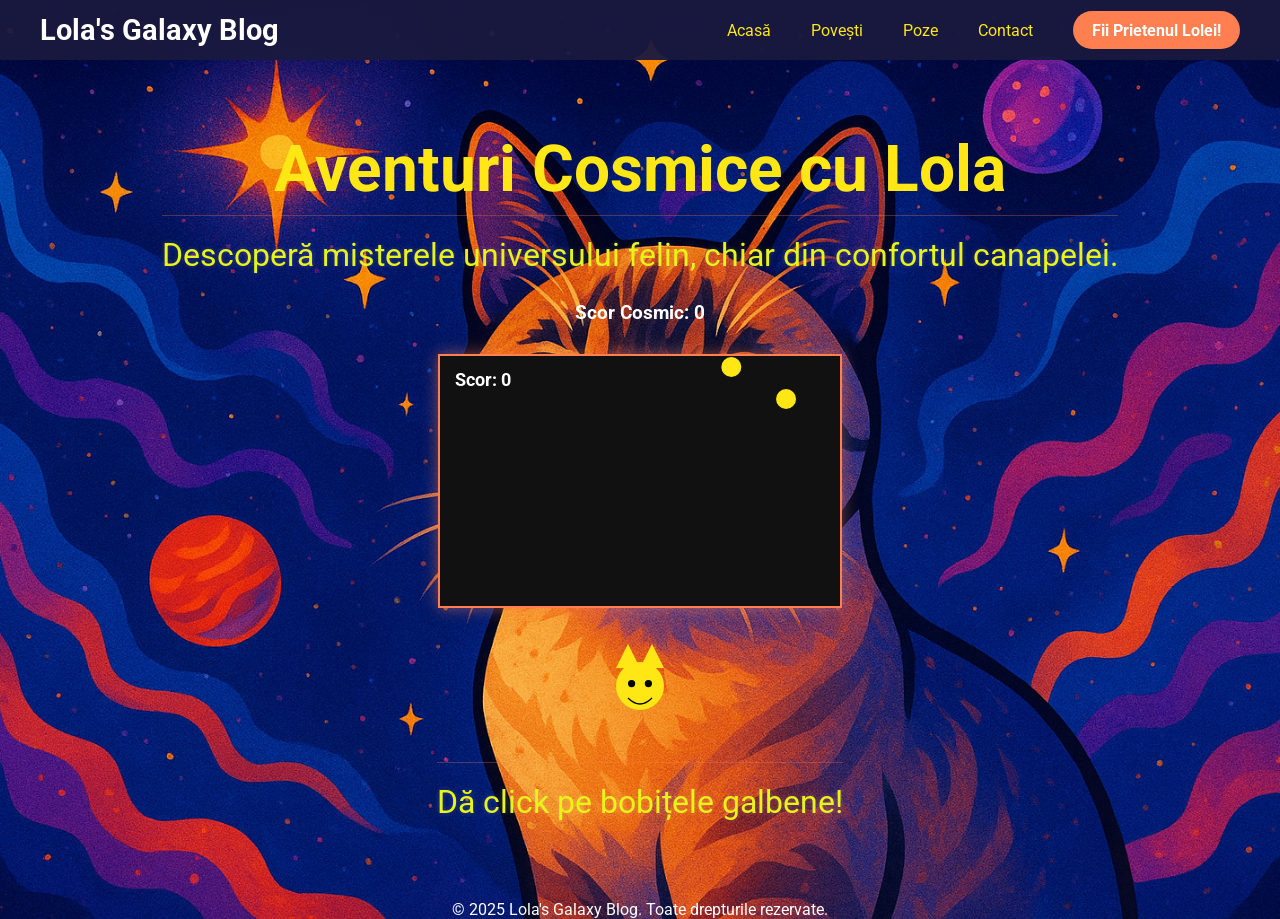
<file: index.html>
<!DOCTYPE html>
<html lang="ro">

<head>
    <meta charset="UTF-8">
    <meta name="viewport" content="width=device-width, initial-scale=1.0">
    <link rel="stylesheet" href="https://cdnjs.cloudflare.com/ajax/libs/font-awesome/6.5.1/css/all.min.css"
        integrity="sha512-DTOQO9RWCH3ppGqcWaEA1BIZOC6xxalwEsw9c2QQeAIftl+Vegovlnee1c9QX4TctnWMn13TZye+giMm8e2LwA=="
        crossorigin="anonymous" referrerpolicy="no-referrer">
    <link href="https://fonts.googleapis.com/css2?family=Roboto:wght@400;700&display=swap" rel="stylesheet">
    <meta name="description"
        content="Bine ai venit pe blogul Lolei, pisica noastră adorabilă! Aici găsești povești, poze și momente amuzante din viața unei pisici de companie.">
    <meta name="keywords"
        content="pisică, blog pisici, Lola pisica, poze pisici, povesti pisici, momente amuzante pisici, animale de companie, feline, iubitori de pisici">
    <meta name="author" content="Boros Eliza Georgiana">
    <title>Lola's Blog – Aventurile unei pisici adorabile</title>
    <link rel="icon" type="image/png" href="logo.png">
    <link rel="stylesheet" href="style.css">
</head>

<body id="acasa">
    <header>
        <div class="navbar">
            <div class="logo"> <a href="acasa.html">Lola's Galaxy Blog</a> </div> <input type="checkbox"
                id="menu-toggle" class="hidden-checkbox"> <label for="menu-toggle" class="toggle_btn icon"> <i
                    class="fa-solid fa-bars"></i> </label>
            <nav class="main-nav">
                <ul class="links">
                    <li><a href="acasa.html">Acasă</a></li>
                    <li class="main-submenu"> <a href="povesti.html">Povești</a>
                        <ul class="submenu">
                            <li><a href="povesti.html#joaca">Joacă</a></li>
                            <li><a href="povesti.html#relaxare">Relaxare</a></li>
                            <li><a href="povesti.html#mancare">Mâncare Preferată</a></li>
                            <li><a href="povesti.html#razvratire">Lola Războinica</a></li>
                        </ul>
                    </li>
                    <li><a href="poze.html">Poze</a></li>
                    <li class="main-submenu"> <a href="contact.html">Contact</a>
                        <ul class="submenu">
                            <li><a href="#urare">Trimite-i o urare pisicii</a></li>
                            <li><a href="#newsletter">Înscriere Newsletter</a></li>
                        </ul>
                    </li>
                    <li><a href="signin.html" class="action_btn"> Fii Prietenul Lolei!</a></li>
                </ul>
            </nav>
        </div>
    </header>
    <main id="principal">
        <h1>Aventuri Cosmice cu Lola</h1>
        <p> Descoperă misterele universului felin, chiar din confortul canapelei. </p>
        <div class="joc-container" style="text-align: center; margin-top: 20px;">
            <h3>Scor Cosmic: <span id="scor-valoare">0</span></h3> <canvas id="catCanvas" width="400" height="250"
                style="border: 2px solid #FF7F50; background: #111; cursor: crosshair;"></canvas>
            <svg id="svg-pisica" width="120" height="120" viewBox="0 0 100 100">
                <circle cx="50" cy="40" r="20" fill="#FEE715" />
                <polygon points="30,25 40,5 50,25" fill="#FEE715" />
                <polygon points="50,25 60,5 70,25" fill="#FEE715" />
                <circle cx="43" cy="38" r="3" fill="black" />
                <circle cx="57" cy="38" r="3" fill="black" />
                <path d="M40 50 Q50 60 60 50" stroke="black" fill="none" />
            </svg>

            <p>Dă click pe bobițele galbene!</p>
        </div>
    </main>
    <footer>
        <p>&copy; 2025 Lola's Galaxy Blog. Toate drepturile rezervate.</p>
    </footer>
    <script src="script.js"></script>
</body>

</html>
</file>
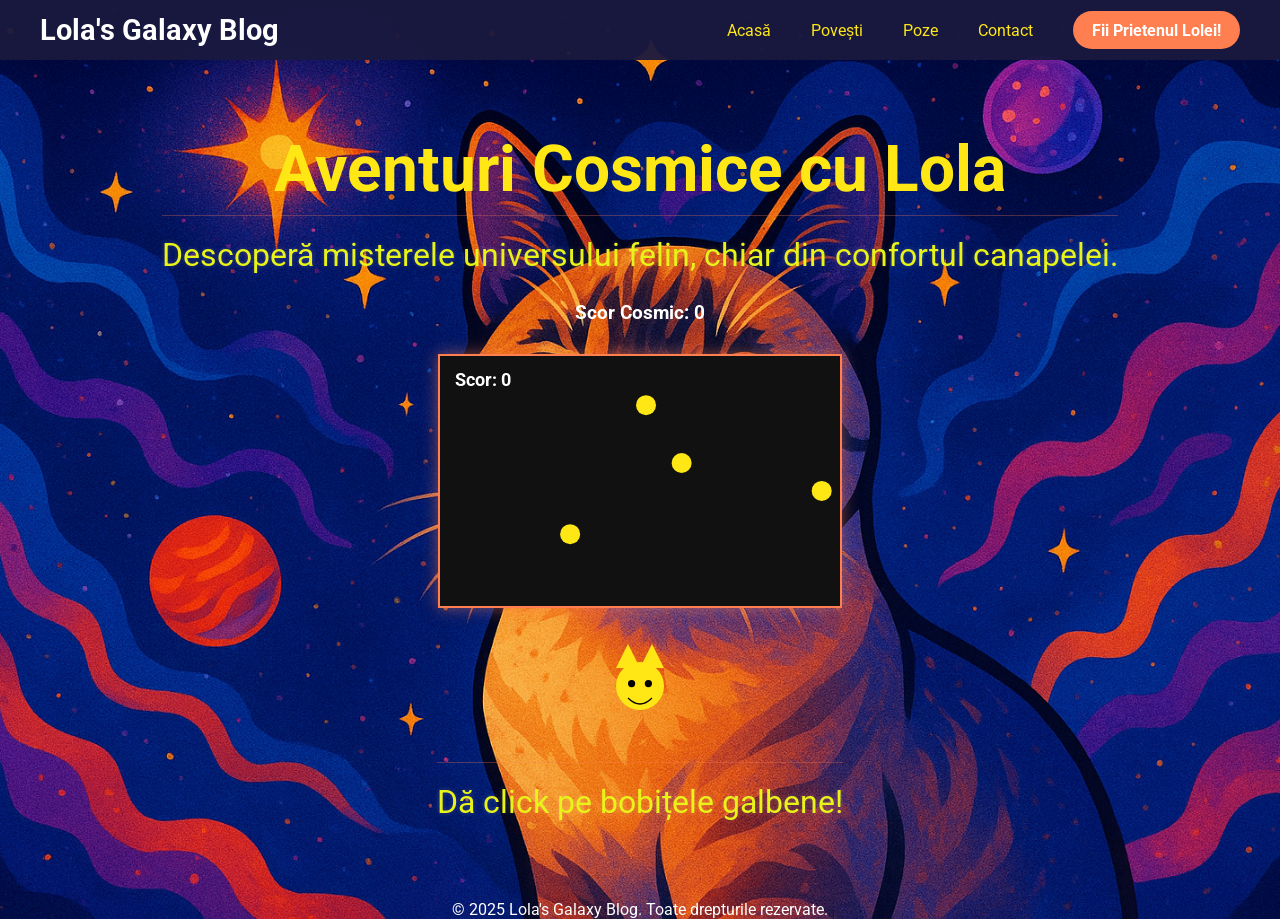
<file: acasa.html>
<!DOCTYPE html>
<html lang="ro">

<head>
    <meta charset="UTF-8">
    <meta name="viewport" content="width=device-width, initial-scale=1.0">
    <link rel="stylesheet" href="https://cdnjs.cloudflare.com/ajax/libs/font-awesome/6.5.1/css/all.min.css"
        integrity="sha512-DTOQO9RWCH3ppGqcWaEA1BIZOC6xxalwEsw9c2QQeAIftl+Vegovlnee1c9QX4TctnWMn13TZye+giMm8e2LwA=="
        crossorigin="anonymous" referrerpolicy="no-referrer">
    <link href="https://fonts.googleapis.com/css2?family=Roboto:wght@400;700&display=swap" rel="stylesheet">
    <meta name="description"
        content="Bine ai venit pe blogul Lolei, pisica noastră adorabilă! Aici găsești povești, poze și momente amuzante din viața unei pisici de companie.">
    <meta name="keywords"
        content="pisică, blog pisici, Lola pisica, poze pisici, povesti pisici, momente amuzante pisici, animale de companie, feline, iubitori de pisici">
    <meta name="author" content="Boros Eliza Georgiana">
    <title>Lola's Blog – Aventurile unei pisici adorabile</title>
    <link rel="icon" type="image/png" href="logo.png">
    <link rel="stylesheet" href="style.css">
</head>

<body id="acasa">
    <header>
        <div class="navbar">
            <div class="logo"> <a href="acasa.html">Lola's Galaxy Blog</a> </div> <input type="checkbox"
                id="menu-toggle" class="hidden-checkbox"> <label for="menu-toggle" class="toggle_btn icon"> <i
                    class="fa-solid fa-bars"></i> </label>
            <nav class="main-nav">
                <ul class="links">
                    <li><a href="acasa.html">Acasă</a></li>
                    <li class="main-submenu"> <a href="povesti.html">Povești</a>
                        <ul class="submenu">
                            <li><a href="povesti.html#joaca">Joacă</a></li>
                            <li><a href="povesti.html#relaxare">Relaxare</a></li>
                            <li><a href="povesti.html#mancare">Mâncare Preferată</a></li>
                            <li><a href="povesti.html#razvratire">Lola Războinica</a></li>
                        </ul>
                    </li>
                    <li><a href="poze.html">Poze</a></li>
                    <li class="main-submenu"> <a href="contact.html">Contact</a>
                        <ul class="submenu">
                            <li><a href="#urare">Trimite-i o urare pisicii</a></li>
                            <li><a href="#newsletter">Înscriere Newsletter</a></li>
                        </ul>
                    </li>
                    <li><a href="signin.html" class="action_btn"> Fii Prietenul Lolei!</a></li>
                </ul>
            </nav>
        </div>
    </header>
    <main id="principal">
        <h1>Aventuri Cosmice cu Lola</h1>
        <p> Descoperă misterele universului felin, chiar din confortul canapelei. </p>
        <div class="joc-container" style="text-align: center; margin-top: 20px;">
            <h3>Scor Cosmic: <span id="scor-valoare">0</span></h3> <canvas id="catCanvas" width="400" height="250"
                style="border: 2px solid #FF7F50; background: #111; cursor: crosshair;"></canvas>
            <svg id="svg-pisica" width="120" height="120" viewBox="0 0 100 100">
                <circle cx="50" cy="40" r="20" fill="#FEE715" />
                <polygon points="30,25 40,5 50,25" fill="#FEE715" />
                <polygon points="50,25 60,5 70,25" fill="#FEE715" />
                <circle cx="43" cy="38" r="3" fill="black" />
                <circle cx="57" cy="38" r="3" fill="black" />
                <path d="M40 50 Q50 60 60 50" stroke="black" fill="none" />
            </svg>

            <p>Dă click pe bobițele galbene!</p>
        </div>
    </main>
    <footer>
        <p>&copy; 2025 Lola's Galaxy Blog. Toate drepturile rezervate.</p>
    </footer>
    <script src="script.js"></script>
</body>

</html>
</file>
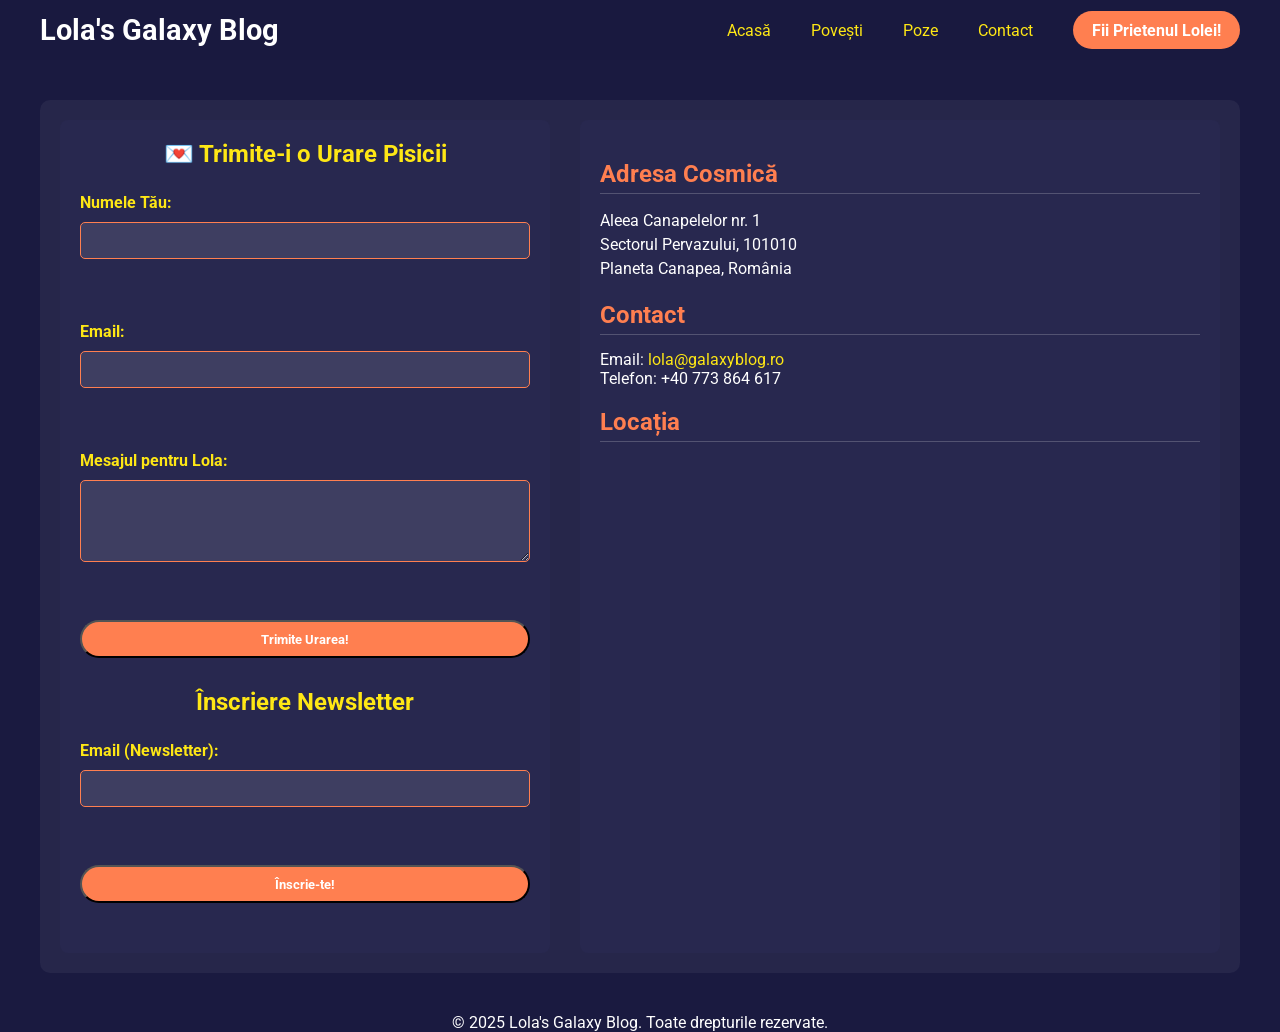
<file: contact.html>
<!DOCTYPE html>
<html lang="ro">

<head>
    <meta charset="UTF-8">
    <meta name="viewport" content="width=device-width, initial-scale=1.0">
    <link rel="stylesheet" href="https://cdnjs.cloudflare.com/ajax/libs/font-awesome/6.5.1/css/all.min.css"
        crossorigin="anonymous" referrerpolicy="no-referrer">
    <link href="https://fonts.googleapis.com/css2?family=Roboto:wght@400;700&display=swap" rel="stylesheet">
    <meta name="description"
        content="Trimite-i Lolei o urare! Formular de contact și înscriere la newsletter pentru a primi noutăți despre explorările feline.">
    <meta name="keywords" content="contact pisici, formular newsletter, trimite urare lola, adresa blog pisici.">
    <meta name="author" content="Boros Eliza Georgiana">
    <title>Lola's Blog – Contact</title>
    <link rel="icon" type="image/png" href="logo.png">
    <link rel="stylesheet" href="style.css">
</head>

<body id="contact-bkg">
    <header>
        <div class="navbar">
            <div class="logo"><a href="index.html">Lola's Galaxy Blog</a></div> <input type="checkbox" id="menu-toggle"
                class="hidden-checkbox"> <label for="menu-toggle" class="toggle_btn icon"> <i
                    class="fa-solid fa-bars"></i> </label>
            <nav class="main-nav">
                <ul class="links">
                    <li><a href="index.html">Acasă</a></li>
                    <li class="main-submenu"> <a href="povesti.html">Povești</a>
                        <ul class="submenu">
                            <li><a href="povesti.html#joaca">Joacă</a></li>
                            <li><a href="povesti.html#relaxare">Relaxare</a></li>
                            <li><a href="povesti.html#mancare">Mâncare Preferată</a></li>
                            <li><a href="povesti.html#razvratire">Lola Războinica</a></li>
                        </ul>
                    </li>
                    <li><a href="poze.html">Poze</a></li>
                    <li class="main-submenu"> <a href="contact.html">Contact</a>
                        <ul class="submenu">
                            <li><a href="#urare">Trimite-i o urare pisicii</a></li>
                            <li><a href="#newsletter">Înscriere Newsletter</a></li>
                        </ul>
                    </li>
                    <li><a href="signin.html" class="action_btn"> Fii Prietenul Lolei!</a></li>
                </ul>
            </nav>
        </div>
    </header>
    <main class="contact-layout-grid">
        <section id="formular-contact">
            <h1>💌 Trimite-i o Urare Pisicii</h1>
            <form id="formular-urare"> <label for="nume-urare">Numele Tău:</label> <input type="text" id="nume-urare"
                    required><br><br> <label for="email-urare">Email:</label> <input type="email" id="email-urare"
                    required><br><br> <label for="mesaj-urare">Mesajul pentru Lola:</label> <textarea id="mesaj-urare"
                    rows="4" cols="50" required></textarea><br><br> <button type="submit" class="action_btn">Trimite
                    Urarea!</button> </form>
            <h2 id="newsletter">Înscriere Newsletter</h2>
            <form id="formular-newsletter"> <label for="news-email">Email (Newsletter):</label> <input type="email"
                    id="news-email" required><br><br> <button type="submit" class="action_btn">Înscrie-te!</button>
            </form>
        </section>
        <aside id="info-laterala">
            <h2>Adresa Cosmică</h2>
            <address> Aleea Canapelelor nr. 1<br> Sectorul Pervazului, 101010<br> Planeta Canapea, România </address>
            <h2>Contact</h2>
            <p>Email: <a href="mailto:lola@galaxyblog.ro">lola@galaxyblog.ro</a></p>
            <p>Telefon: +40 773 864 617</p>
            <h2 id="media">Locația</h2> <iframe
                src="https://www.google.com/maps/embed?pb=!1m18!1m12!1m3!1d2848.9549797243117!2d26.038219875700968!3d44.43408570157777!2m3!1f0!2f0!3f0!3m2!1i1024!2i768!4f13.1!3m3!1m2!1s0x40b201f609995a6f%3A0x8a7b024778b7d337!2sPolitehnica%20Business%20Tower!5e0!3m2!1sro!2sro!4v1763546258869!5m2!1sro!2sro"
                width="600" height="450" style="border:0;" allowfullscreen="" loading="lazy"
                referrerpolicy="no-referrer-when-downgrade"></iframe>
        </aside>
    </main>
    <footer>
        <p>&copy; 2025 Lola's Galaxy Blog. Toate drepturile rezervate.</p>
    </footer>
    <script src="script.js"></script>
</body>

</html>
</file>
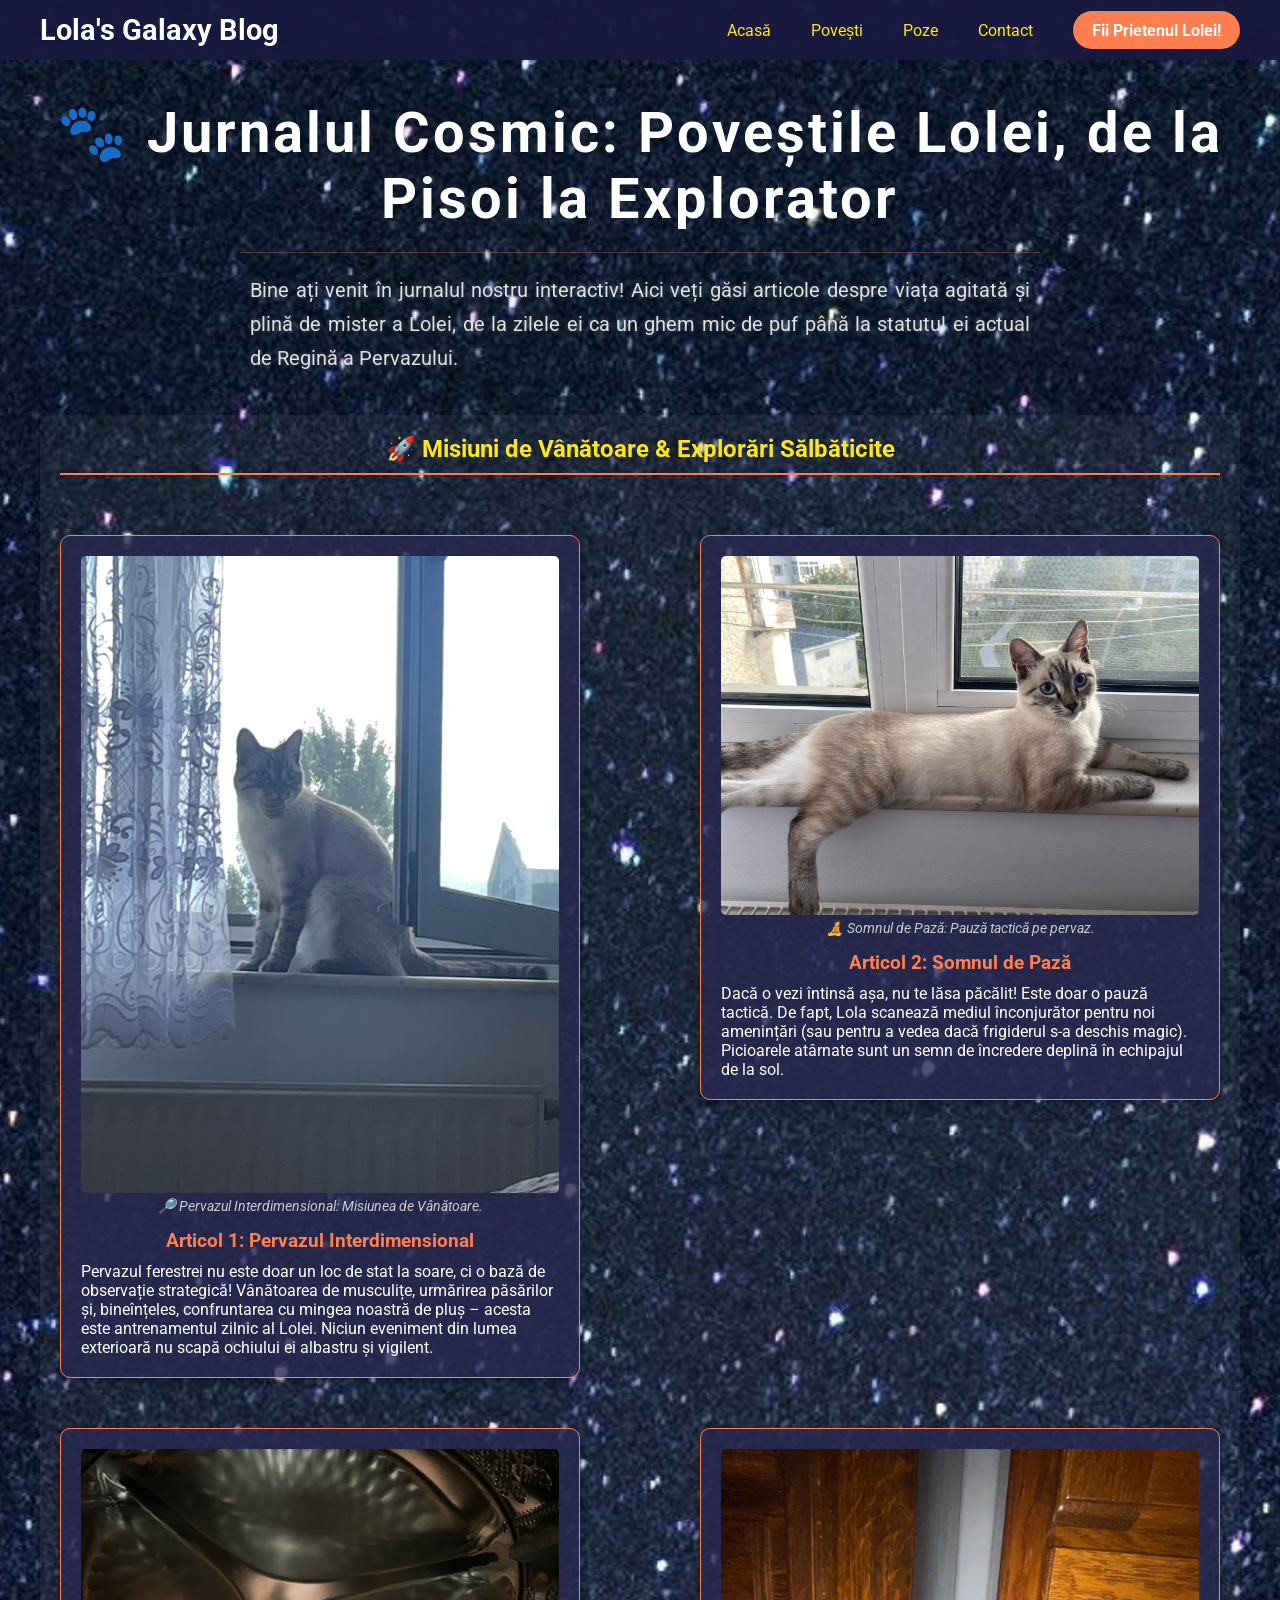
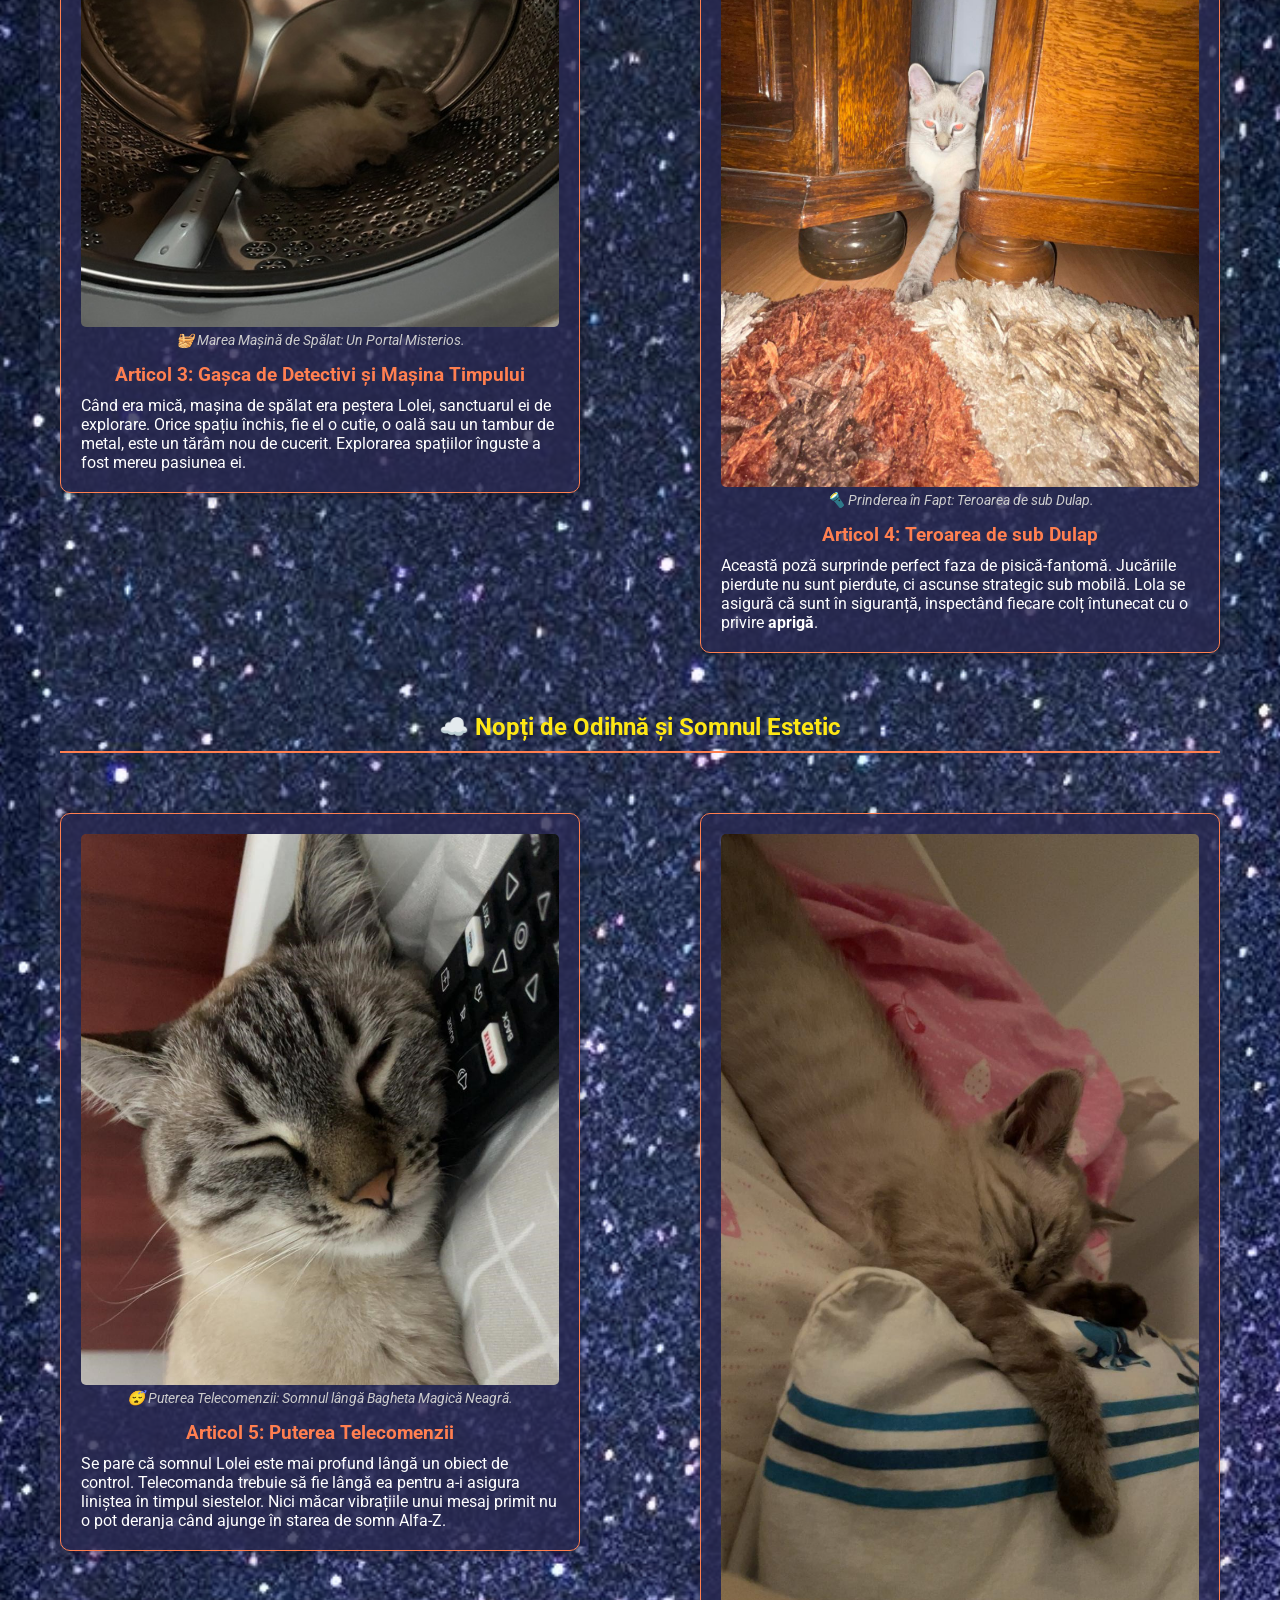
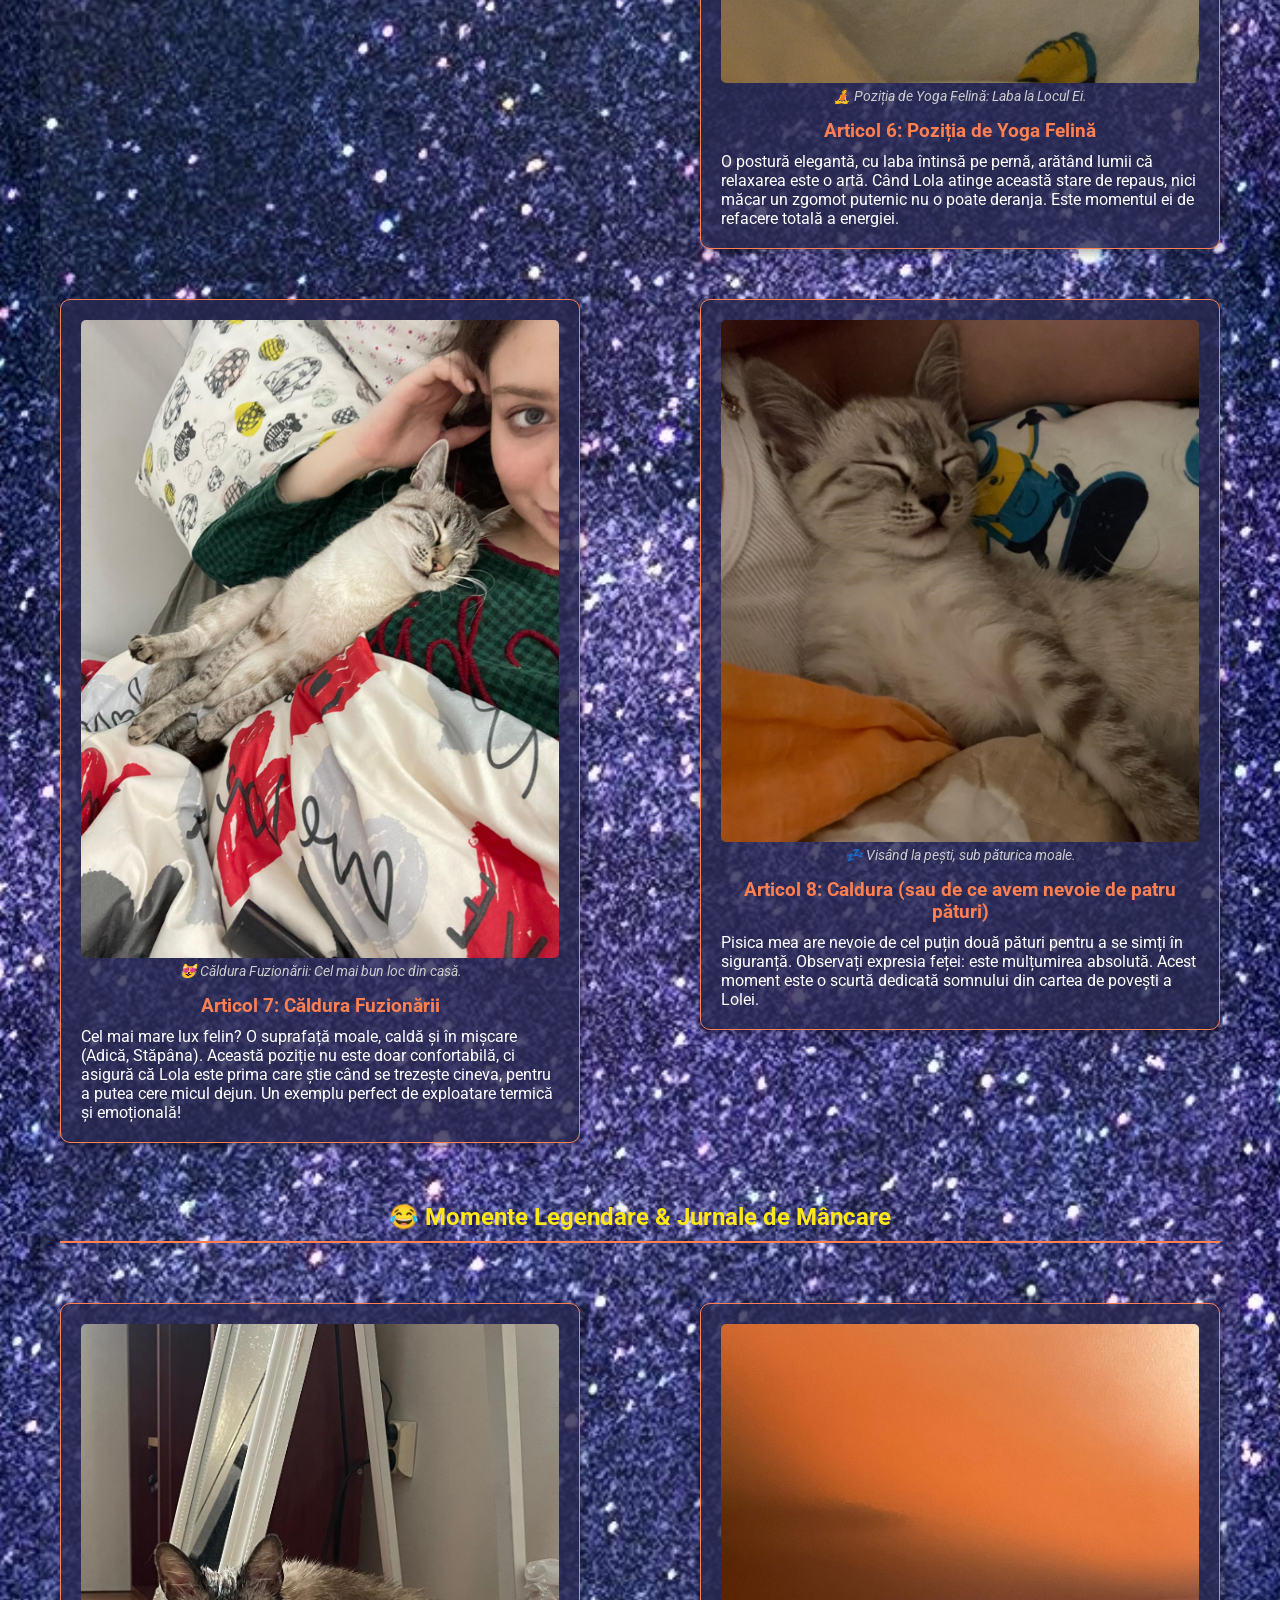
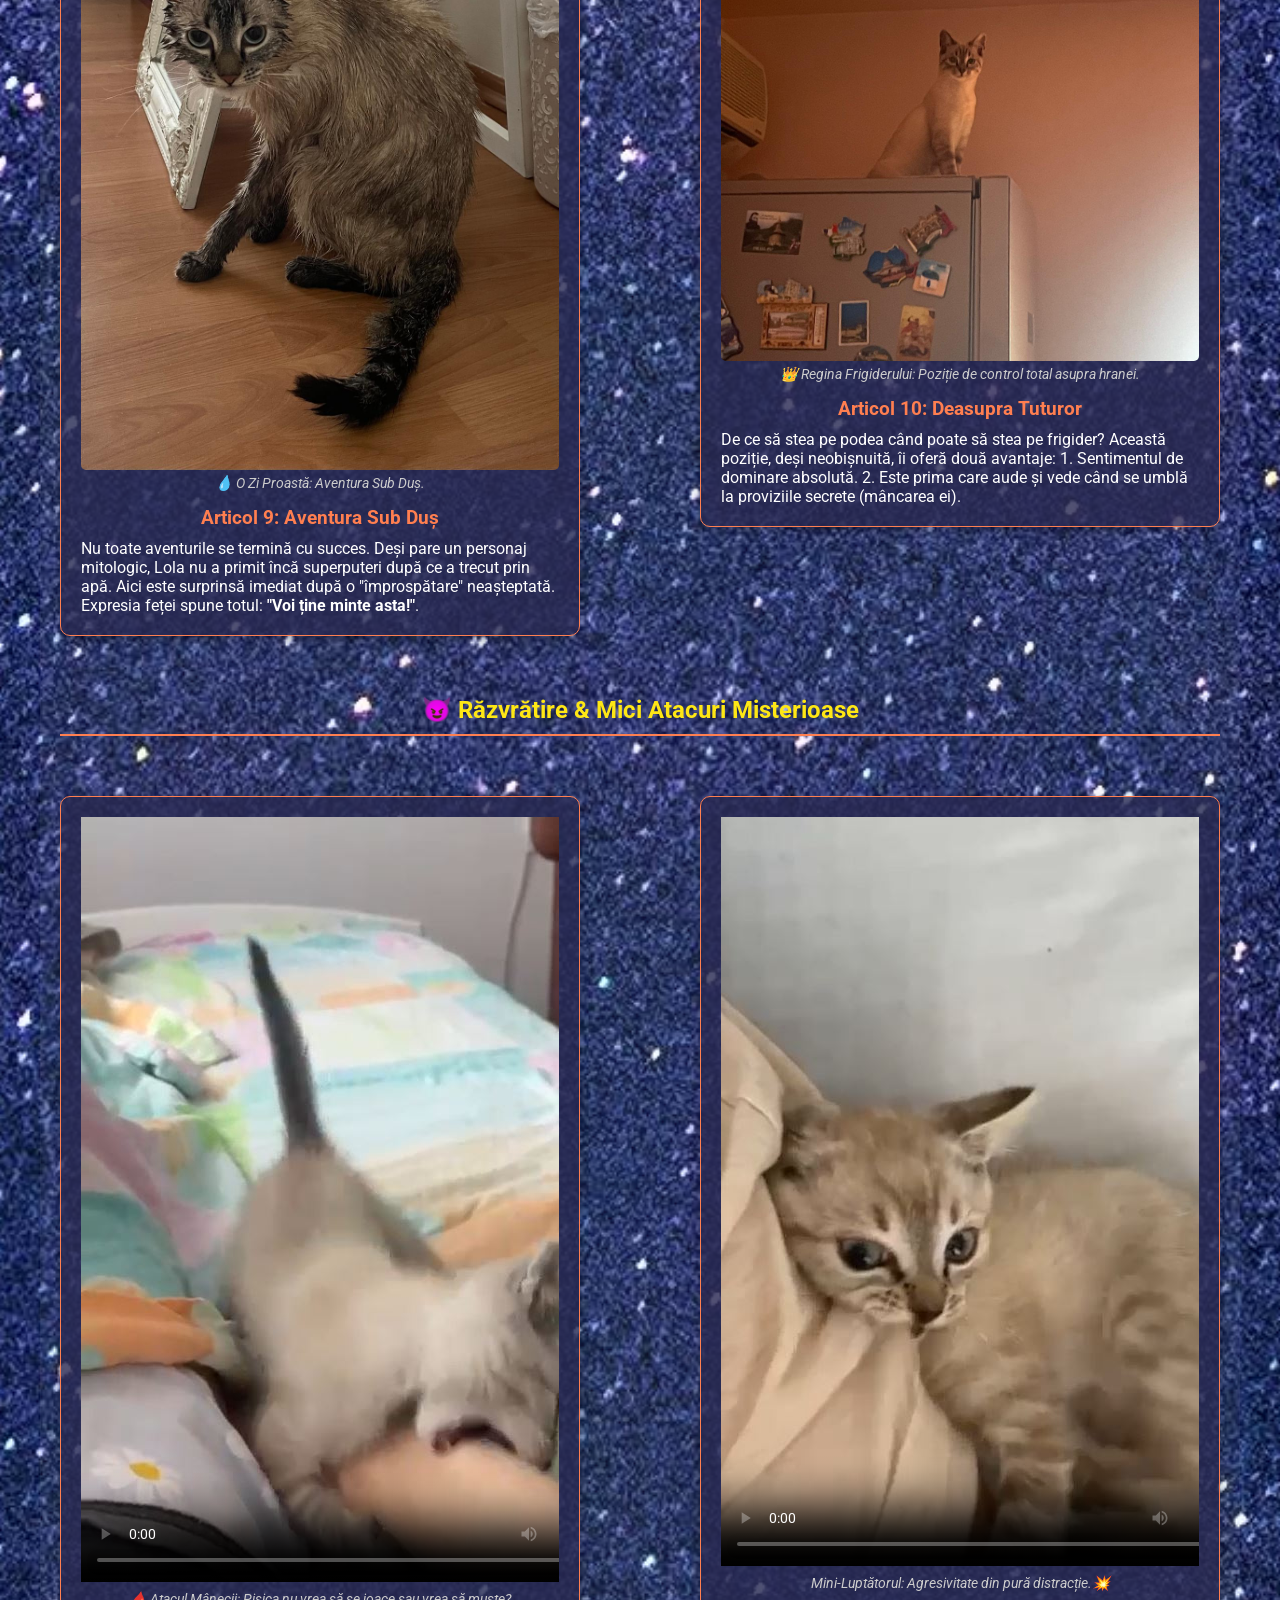
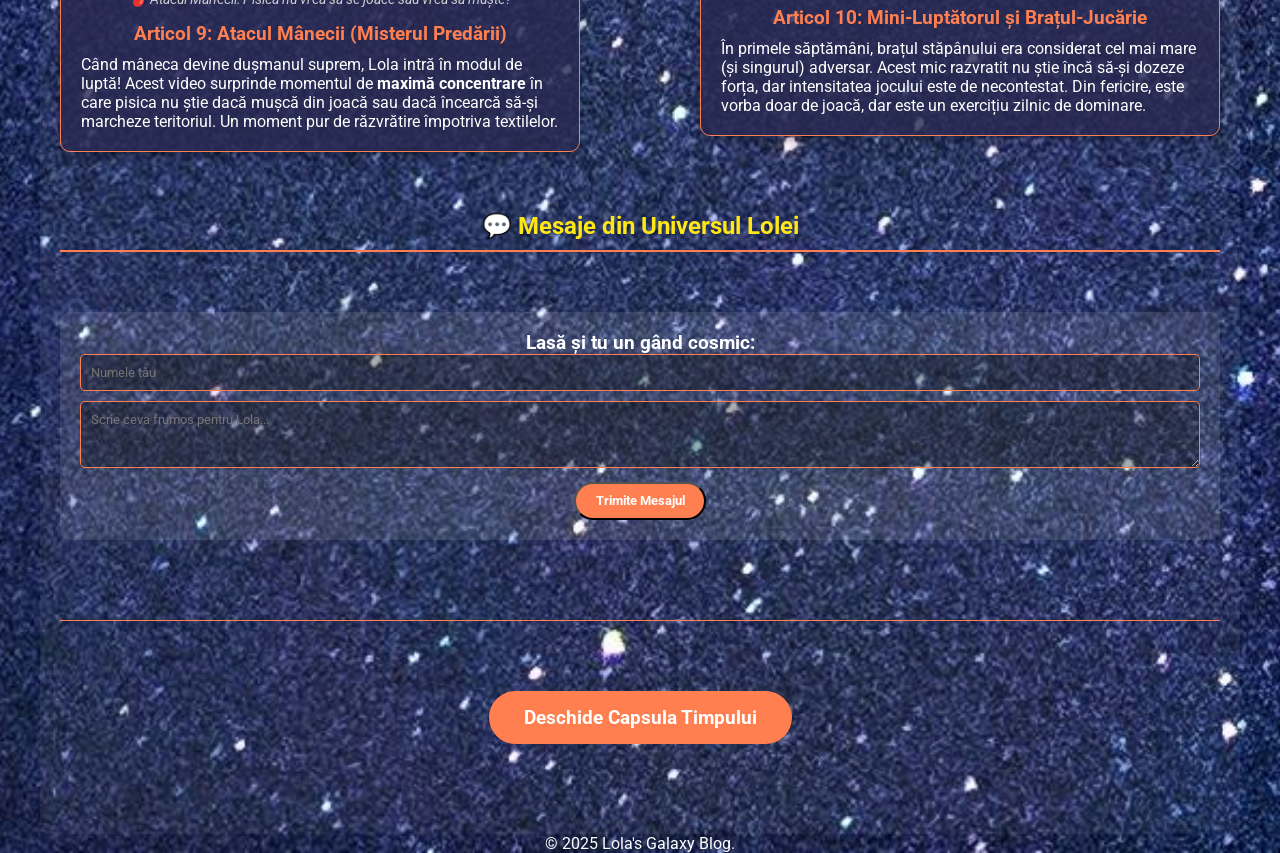
<file: povesti.html>
<!DOCTYPE html>
<html lang="ro">

<head>
    <meta charset="UTF-8">
    <meta name="viewport" content="width=device-width, initial-scale=1.0">
    <link rel="stylesheet" href="https://cdnjs.cloudflare.com/ajax/libs/font-awesome/6.5.1/css/all.min.css"
        integrity="sha512-DTOQO9RWCH3ppGqcWaEA1BIZOC6xxalwEsw9c2QQeAIftl+Vegovlnee1c9QX4TctnWMn13TZye+giMm8e2LwA=="
        crossorigin="anonymous" referrerpolicy="no-referrer">
    <link href="https://fonts.googleapis.com/css2?family=Roboto:wght@400;700&display=swap" rel="stylesheet">
    <meta name="description"
        content="Aventurile zilnice ale Lolei: Vezi poze și clipuri video cu atacuri de pisoi, somn cosmic, explorări pe pervaz și cele mai amuzante momente din viața unei siameze tabby point.">
    <meta name="keywords"
        content="lola povesti, pisica razvratire, pisoi joaca, pisici somn, clipuri video pisici, siameza tabby point, aventuri pisici.">
    <meta name="author" content="Boros Eliza Georgiana">
    <title>Jurnalul Cosmic al Lolei – Povești, Aventuri și Răzvrătire Felină</title>
    <link rel="icon" type="image/png" href="logo.png">
    <link rel="stylesheet" href="style.css">
</head>

<body id="povesti-bkg">
    <header>
        <div class="navbar">
            <div class="logo"><a href="index.html">Lola's Galaxy Blog</a></div> <input type="checkbox" id="menu-toggle"
                class="hidden-checkbox"> <label for="menu-toggle" class="toggle_btn icon"> <i
                    class="fa-solid fa-bars"></i> </label>
            <nav class="main-nav">
                <ul class="links">
                    <li><a href="index.html">Acasă</a></li>
                    <li class="main-submenu"> <a href="povesti.html">Povești</a>
                        <ul class="submenu">
                            <li><a href="povesti.html#joaca">Joacă</a></li>
                            <li><a href="povesti.html#relaxare">Relaxare</a></li>
                            <li><a href="povesti.html#mancare">Mâncare Preferată</a></li>
                            <li><a href="povesti.html#razvratire">Lola Războinica</a></li>
                        </ul>
                    </li>
                    <li><a href="poze.html">Poze</a></li>
                    <li class="main-submenu"> <a href="contact.html">Contact</a>
                        <ul class="submenu">
                            <li><a href="#urare">Trimite-i o urare pisicii</a></li>
                            <li><a href="#newsletter">Înscriere Newsletter</a></li>
                        </ul>
                    </li>
                    <li><a href="signin.html" class="action_btn"> Fii Prietenul Lolei!</a></li>
                </ul>
            </nav>
        </div>
    </header>
    <main>
        <section id="povesti-header">
            <h1>🐾 Jurnalul Cosmic: Poveștile Lolei, de la Pisoi la Explorator</h1>
            <p> Bine ați venit în jurnalul nostru interactiv! Aici veți găsi articole despre viața agitată și plină de
                mister a Lolei, de la zilele ei ca un ghem mic de puf până la statutul ei actual de Regină a Pervazului.
            </p>
        </section>
        <section id="joaca" class="story-category">
            <h2>🚀 Misiuni de Vânătoare & Explorări Sălbăticite</h2>
            <article class="post">
                <figure> <img src="poza1.jpeg" alt="Lola pe pervaz cu jucăria de pluș.">
                    <figcaption>🔎 Pervazul Interdimensional: Misiunea de Vânătoare.</figcaption>
                </figure>
                <h3>Articol 1: Pervazul Interdimensional</h3>
                <p> Pervazul ferestrei nu este doar un loc de stat la soare, ci o bază de observație strategică!
                    Vânătoarea de musculițe, urmărirea păsărilor și, bineînțeles, confruntarea cu mingea noastră de pluș
                    – acesta este antrenamentul zilnic al Lolei. Niciun eveniment din lumea exterioară nu scapă ochiului
                    ei albastru și vigilent. </p>
            </article>
            <article class="post">
                <figure> <img src="poza2.jpeg" alt="Lola întinsă pe pervaz.">
                    <figcaption>🧘 Somnul de Pază: Pauză tactică pe pervaz.</figcaption>
                </figure>
                <h3>Articol 2: Somnul de Pază</h3>
                <p> Dacă o vezi întinsă așa, nu te lăsa păcălit! Este doar o pauză tactică. De fapt, Lola scanează
                    mediul înconjurător pentru noi amenințări (sau pentru a vedea dacă frigiderul s-a deschis magic).
                    Picioarele atârnate sunt un semn de încredere deplină în echipajul de la sol. </p>
            </article>
            <article class="post">
                <figure> <img src="poza3.jpeg" alt="Lola pisoi se ascunde în mașina de spălat.">
                    <figcaption>🧺 Marea Mașină de Spălat: Un Portal Misterios.</figcaption>
                </figure>
                <h3>Articol 3: Gașca de Detectivi și Mașina Timpului</h3>
                <p> Când era mică, mașina de spălat era peștera Lolei, sanctuarul ei de explorare. Orice spațiu închis,
                    fie el o cutie, o oală sau un tambur de metal, este un tărâm nou de cucerit. Explorarea spațiilor
                    înguste a fost mereu pasiunea ei. </p>
            </article>
            <article class="post">
                <figure> <img src="poza4.jpeg" alt="Lola iese de sub dulapuri, cu ochii roșii de la blitz.">
                    <figcaption>🔦 Prinderea în Fapt: Teroarea de sub Dulap.</figcaption>
                </figure>
                <h3>Articol 4: Teroarea de sub Dulap</h3>
                <p> Această poză surprinde perfect faza de pisică-fantomă. Jucăriile pierdute nu sunt pierdute, ci
                    ascunse strategic sub mobilă. Lola se asigură că sunt în siguranță, inspectând fiecare colț
                    întunecat cu o privire <strong>aprigă</strong>. </p>
            </article>
        </section>
        <section id="relaxare" class="story-category">
            <h2>☁️ Nopți de Odihnă și Somnul Estetic</h2>
            <article class="post">
                <figure> <img src="poza5.jpeg" alt="Lola doarme lângă o telecomandă.">
                    <figcaption>😴 Puterea Telecomenzii: Somnul lângă Bagheta Magică Neagră.</figcaption>
                </figure>
                <h3>Articol 5: Puterea Telecomenzii</h3>
                <p> Se pare că somnul Lolei este mai profund lângă un obiect de control. Telecomanda trebuie să fie
                    lângă ea pentru a-i asigura liniștea în timpul siestelor. Nici măcar vibrațiile unui mesaj primit nu
                    o pot deranja când ajunge în starea de somn Alfa-Z. </p>
            </article>
            <article class="post">
                <figure> <img src="poza6.jpeg" alt="Lola doarme cu laba întinsă pe pernă.">
                    <figcaption>🧘 Poziția de Yoga Felină: Laba la Locul Ei.</figcaption>
                </figure>
                <h3>Articol 6: Poziția de Yoga Felină</h3>
                <p> O postură elegantă, cu laba întinsă pe pernă, arătând lumii că relaxarea este o artă. Când Lola
                    atinge această stare de repaus, nici măcar un zgomot puternic nu o poate deranja. Este momentul ei
                    de refacere totală a energiei. </p>
            </article>
            <article class="post">
                <figure> <img src="poza7.jpeg" alt="Lola doarme pe stăpână.">
                    <figcaption>😻 Căldura Fuzionării: Cel mai bun loc din casă.</figcaption>
                </figure>
                <h3>Articol 7: Căldura Fuzionării</h3>
                <p> Cel mai mare lux felin? O suprafață moale, caldă și în mișcare (Adică, Stăpâna). Această poziție nu
                    este doar confortabilă, ci asigură că Lola este prima care știe când se trezește cineva, pentru a
                    putea cere micul dejun. Un exemplu perfect de exploatare termică și emoțională! </p>
            </article>
            <article class="post">
                <figure> <img src="poza8.jpeg" alt="Lola pisoi doarme pe o pătură portocalie.">
                    <figcaption>💤 Visând la pești, sub păturica moale.</figcaption>
                </figure>
                <h3>Articol 8: Caldura (sau de ce avem nevoie de patru pături)</h3>
                <p> Pisica mea are nevoie de cel puțin două pături pentru a se simți în siguranță. Observați expresia
                    feței: este mulțumirea absolută. Acest moment este o scurtă dedicată somnului din cartea de povești
                    a Lolei. </p>
            </article>
        </section>
        <section id="mancare" class="story-category">
            <h2>😂 Momente Legendare & Jurnale de Mâncare</h2>
            <article class="post">
                <figure> <img src="poza9.jpeg" alt="Lola udă după baie, stând pe podea.">
                    <figcaption>💧 O Zi Proastă: Aventura Sub Duș.</figcaption>
                </figure>
                <h3>Articol 9: Aventura Sub Duș</h3>
                <p> Nu toate aventurile se termină cu succes. Deși pare un personaj mitologic, Lola nu a primit încă
                    superputeri după ce a trecut prin apă. Aici este surprinsă imediat după o "împrospătare"
                    neașteptată. Expresia feței spune totul: <strong>"Voi ține minte asta!"</strong>. </p>
            </article>
            <article class="post">
                <figure> <img src="poza10.jpeg" alt="Lola stă pe frigider.">
                    <figcaption>👑 Regina Frigiderului: Poziție de control total asupra hranei.</figcaption>
                </figure>
                <h3>Articol 10: Deasupra Tuturor</h3>
                <p> De ce să stea pe podea când poate să stea pe frigider? Această poziție, deși neobișnuită, îi oferă
                    două avantaje: 1. Sentimentul de dominare absolută. 2. Este prima care aude și vede când se umblă la
                    proviziile secrete (mâncarea ei). </p>
            </article>
        </section>
        <section id="razvratire" class="story-category">
            <h2>😈 Răzvrătire & Mici Atacuri Misterioase</h2>
            <article class="post">
                <figure> <video src="video1.mp4" poster="poza-preview-video1.jpg" controls></video>
                    <figcaption id="atac_maneca"> Atacul Mânecii: Pisica nu vrea să se joace sau vrea să muște?
                    </figcaption>
                </figure>
                <h3>Articol 9: Atacul Mânecii (Misterul Predării)</h3>
                <p> Când mâneca devine dușmanul suprem, Lola intră în modul de luptă! Acest video surprinde momentul de
                    <strong>maximă concentrare</strong> în care pisica nu știe dacă mușcă din joacă sau dacă încearcă
                    să-și marcheze teritoriul. Un moment pur de răzvrătire împotriva textilelor. </p>
            </article>
            <article class="post">
                <figure> <video src="video2.mp4" poster="poza-preview-video2.jpg" controls></video>
                    <figcaption id="agresivitate"> Mini-Luptătorul: Agresivitate din pură distracție.</figcaption>
                </figure>
                <h3>Articol 10: Mini-Luptătorul și Brațul-Jucărie</h3>
                <p> În primele săptămâni, brațul stăpânului era considerat cel mai mare (și singurul) adversar. Acest
                    mic razvratit nu știe încă să-și dozeze forța, dar intensitatea jocului este de necontestat. Din
                    fericire, este vorba doar de joacă, dar este un exercițiu zilnic de dominare. </p>
            </article>
        </section>
        <section class="story-category">
            <h2>💬 Mesaje din Universul Lolei</h2>
            <div id="formular-mesaj-nou"
                style="width: 100%; margin-bottom: 30px; background: rgba(255,255,255,0.1); padding: 20px; border-radius: 10px;">
                <h3>Lasă și tu un gând cosmic:</h3> <input type="text" id="mesaj-nume" placeholder="Numele tău"
                    style="margin-bottom: 10px;"> <textarea id="mesaj-text"
                    placeholder="Scrie ceva frumos pentru Lola..." rows="3"></textarea> <button id="btn-adauga-mesaj"
                    class="action_btn" style="margin-top: 10px;">Trimite Mesajul</button>
            </div>
            <hr style="border: 0; border-top: 1px solid #FF7F50; margin: 20px 0; width: 100%; "> <button
                id="btn-incarca-comentarii" class="action_btn">Deschide Capsula Timpului</button>
            <div id="comentarii-container" style="width: 100%; margin-top: 20px;"></div>
        </section>
    </main>
    <footer>
        <p>&copy; 2025 Lola's Galaxy Blog.</p>
    </footer>
    <script src="script.js"></script>
</body>

</html>
</file>
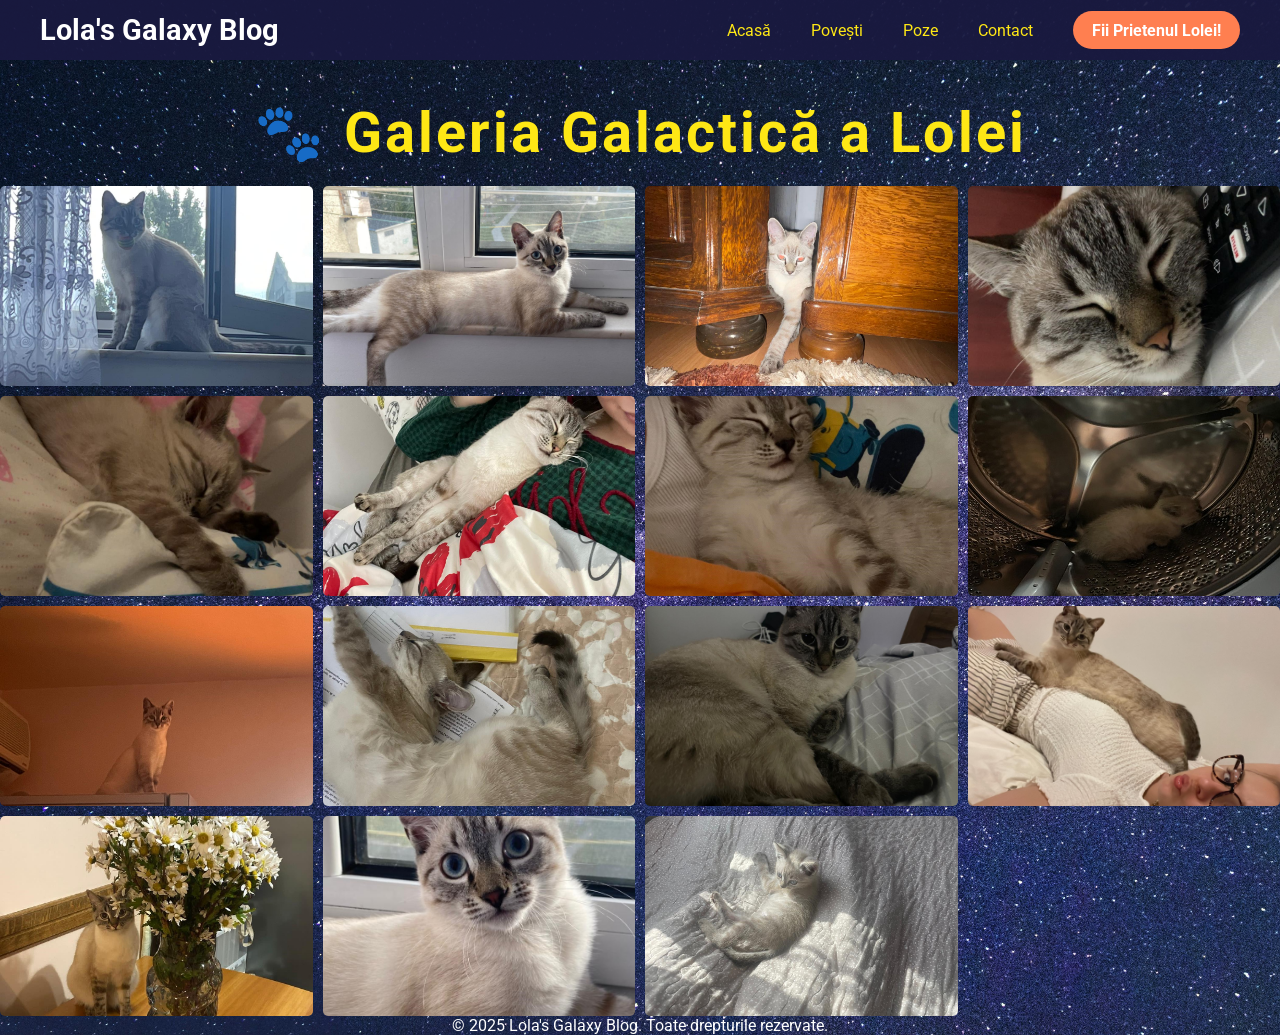
<file: poze.html>
<!DOCTYPE html>
<html lang="ro">

<head>
    <meta charset="UTF-8">
    <meta name="viewport" content="width=device-width, initial-scale=1.0">
    <link rel="stylesheet" href="https://cdnjs.cloudflare.com/ajax/libs/font-awesome/6.5.1/css/all.min.css"
        integrity="sha512-DTOQO9RWCH3ppGqcWaEA1BIZOC6xxalwEsw9c2QQeAIftl+Vegovlnee1c9QX4TctnWMn13TZye+giMm8e2LwA=="
        crossorigin="anonymous" referrerpolicy="no-referrer">
    <link href="https://fonts.googleapis.com/css2?family=Roboto:wght@400;700&display=swap" rel="stylesheet">
    <meta name="description"
        content="Aventurile zilnice ale Lolei: Vezi poze și clipuri video cu atacuri de pisoi, somn cosmic, explorări pe pervaz și cele mai amuzante momente din viața unei siameze tabby point.">
    <meta name="keywords"
        content="lola povesti, pisica razvratire, pisoi joaca, pisici somn, clipuri video pisici, siameza tabby point, aventuri pisici.">
    <meta name="author" content="Boros Eliza Georgiana">
    <title>Jurnalul Cosmic al Lolei – Povești, Aventuri și Răzvrătire Felină</title>
    <link rel="icon" type="image/png" href="logo.png">
    <link rel="stylesheet" href="style.css">
</head>

<body>
    <header>
        <div class="navbar">
            <div class="logo"><a href="index.html">Lola's Galaxy Blog</a></div> <input type="checkbox" id="menu-toggle"
                class="hidden-checkbox"> <label for="menu-toggle" class="toggle_btn icon"> <i
                    class="fa-solid fa-bars"></i> </label>
            <nav class="main-nav">
                <ul class="links">
                    <li><a href="index.html">Acasă</a></li>
                    <li class="main-submenu"> <a href="povesti.html">Povești</a>
                        <ul class="submenu">
                            <li><a href="povesti.html#joaca">Joacă</a></li>
                            <li><a href="povesti.html#relaxare">Relaxare</a></li>
                            <li><a href="povesti.html#mancare">Mâncare Preferată</a></li>
                            <li><a href="povesti.html#razvratire">Lola Războinica</a></li>
                        </ul>
                    </li>
                    <li><a href="poze.html">Poze</a></li>
                    <li class="main-submenu"> <a href="contact.html">Contact</a>
                        <ul class="submenu">
                            <li><a href="#urare">Trimite-i o urare pisicii</a></li>
                            <li><a href="#newsletter">Înscriere Newsletter</a></li>
                        </ul>
                    </li>
                    <li><a href="signin.html" class="action_btn"> Fii Prietenul Lolei!</a></li>
                </ul>
            </nav>
        </div>
    </header>
    <main>
        <section id="povesti-header">
            <h1>🐾 Galeria Galactică a Lolei</h1>
        </section>
        <div class="grid-wrapper">
            <div> <img src="poza1.jpeg" alt="Lola cu mingea la pervaz"> </div>
            <div> <img src="poza2.jpeg" alt="Lola pe pervaz pozează"> </div>
            <div> <img src="poza4.jpeg" alt="Lola între mobilă"> </div>
            <div> <img src="poza5.jpeg" alt="Lola doarme pe telecomandă"> </div>
            <div> <img src="poza6.jpeg" alt="Lola doarme pe perna"> </div>
            <div> <img src="poza7.jpeg" alt="Lola doarme cu stăpâna"> </div>
            <div> <img src="poza8.jpeg" alt="Lola doarme cu două pături"> </div>
            <div> <img src="poza3.jpeg" alt="Lola în mașina de spălat"> </div>
            <div> <img src="poza10.jpeg" alt="Lola pe frigider"> </div>
            <div> <img src="poza11.jpeg" alt="Lola pe caiete"> </div>
            <div> <img src="poza12.jpeg" alt="Lola în pat"> </div>
            <div> <img src="poza13.jpeg" alt="Lola și stăpâna"> </div>
            <div> <img src="poza14.jpeg" alt="Lola a primit flori"> </div>
            <div> <img src="poza15.jpeg" alt="Lola fotogenică"> </div>
            <div> <img src="poza16.jpeg" alt="Lola mică la soare în pat"> </div>
        </div>
        <footer>
            <p>&copy; 2025 Lola's Galaxy Blog. Toate drepturile rezervate.</p>
        </footer>
    </main>
</body>

</html>
</file>
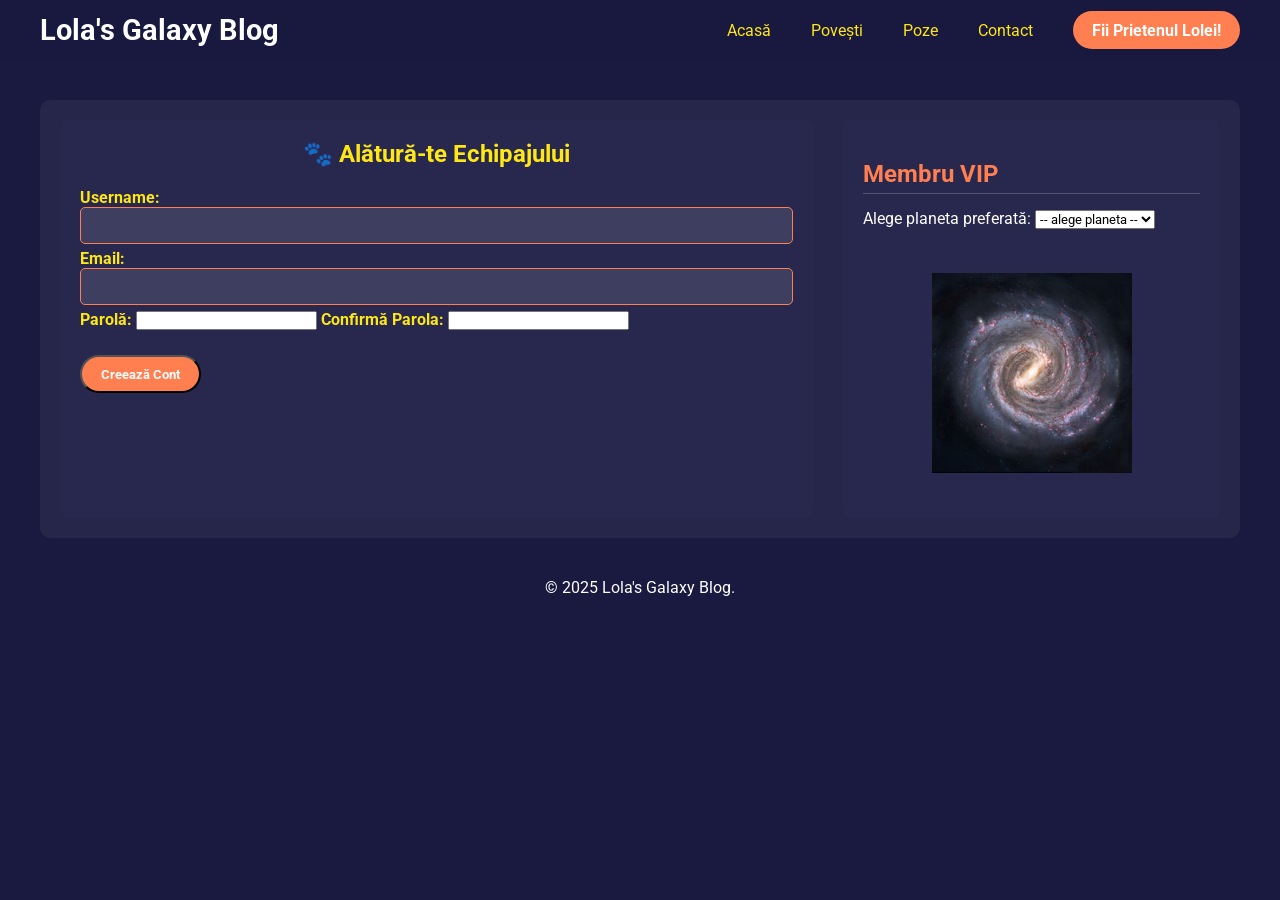
<file: signin.html>
<!DOCTYPE html>
<html lang="ro">

<head>
    <meta charset="UTF-8">
    <meta name="viewport" content="width=device-width, initial-scale=1.0">
    <link rel="stylesheet" href="https://cdnjs.cloudflare.com/ajax/libs/font-awesome/6.5.1/css/all.min.css"
        integrity="sha512-DTOQO9RWCH3ppGqcWaEA1BIZOC6xxalwEsw9c2QQeAIftl+Vegovlnee1c9QX4TctnWMn13TZye+giMm8e2LwA=="
        crossorigin="anonymous" referrerpolicy="no-referrer">
    <link href="https://fonts.googleapis.com/css2?family=Roboto:wght@400;700&display=swap" rel="stylesheet">
    <meta name="description"
        content="Aventurile zilnice ale Lolei: Vezi poze și clipuri video cu atacuri de pisoi, somn cosmic, explorări pe pervaz și cele mai amuzante momente din viața unei siameze tabby point.">
    <meta name="keywords"
        content="lola povesti, pisica razvratire, pisoi joaca, pisici somn, clipuri video pisici, siameza tabby point, aventuri pisici.">
    <meta name="author" content="Boros Eliza Georgiana">
    <title>Jurnalul Cosmic al Lolei – Povești, Aventuri și Răzvrătire Felină</title>
    <link rel="icon" type="image/png" href="logo.png">
    <link rel="stylesheet" href="style.css">
    <style>
        #formular-inregistrare input {
            margin-bottom: 5px;
        }

        .error-msg {
            color: #ff4d4d;
            font-size: 0.8rem;
            display: none;
            margin-bottom: 10px;
            font-weight: bold;
        }

        .input-error {
            border: 2px solid #ff4d4d !important;
            background: rgba(255, 0, 0, 0.1) !important;
        }

        #success-info {
            color: #00ff00;
            background: rgba(0, 255, 0, 0.1);
            padding: 10px;
            border-radius: 5px;
            margin-top: 10px;
            display: none;
        }
    </style>
</head>

<body id="contact-bkg">
    <header>
        <div class="navbar">
            <div class="logo"><a href="index.html">Lola's Galaxy Blog</a></div> <input type="checkbox" id="menu-toggle"
                class="hidden-checkbox"> <label for="menu-toggle" class="toggle_btn icon"> <i
                    class="fa-solid fa-bars"></i> </label>
            <nav class="main-nav">
                <ul class="links">
                    <li><a href="index.html">Acasă</a></li>
                    <li class="main-submenu"> <a href="povesti.html">Povești</a>
                        <ul class="submenu">
                            <li><a href="povesti.html#joaca">Joacă</a></li>
                            <li><a href="povesti.html#relaxare">Relaxare</a></li>
                            <li><a href="povesti.html#mancare">Mâncare Preferată</a></li>
                            <li><a href="povesti.html#razvratire">Lola Războinica</a></li>
                        </ul>
                    </li>
                    <li><a href="poze.html">Poze</a></li>
                    <li class="main-submenu"> <a href="contact.html">Contact</a>
                        <ul class="submenu">
                            <li><a href="#urare">Trimite-i o urare pisicii</a></li>
                            <li><a href="#newsletter">Înscriere Newsletter</a></li>
                        </ul>
                    </li>
                    <li><a href="signin.html" class="action_btn"> Fii Prietenul Lolei!</a></li>
                </ul>
            </nav>
        </div>
    </header>
    <main class="contact-layout-grid">
        <section id="formular-contact">
            <h1>🐾 Alătură-te Echipajului</h1>
            <form id="formular-inregistrare"> <label>Username:</label> <input type="text" id="reg-username" required>
                <span class="error-msg" id="err-username">Te rugăm să alegi un nume.</span> <label>Email:</label> <input
                    type="email" id="reg-email" required> <span class="error-msg" id="err-email">Email galactic
                    invalid.</span> <label>Parolă:</label> <input type="password" id="reg-password" required> <span
                    class="error-msg" id="err-password">Minim 6 caractere.</span> <label>Confirmă Parola:</label> <input
                    type="password" id="reg-confirm-password" required> <span class="error-msg"
                    id="err-confirm-password">Parolele nu coincid!</span>
                <div style="margin-top: 20px;"> <button type="submit" class="action_btn">Creează Cont</button> </div>
                <div id="success-info"></div>
            </form>
        </section>
        <aside id="info-laterala">
            <h2>Membru VIP</h2>
            <label>Alege planeta preferată:</label>

<select id="select-planeta">
  <option value="">-- alege planeta --</option>
  <option value="marte">Marte</option>
  <option value="venus">Venus</option>
  <option value="jupiter">Jupiter</option>
</select>



<br><br>

<div id="container-planeta">
    <img id="poza-planeta" src="poza20.jpg" alt="Planeta aleasă" width="200">
</div>


        </aside>

    </main>
    
    <footer>
        <p>&copy; 2025 Lola's Galaxy Blog.</p>
    </footer>
    <script src="script.js"></script>
</body>

</html>
</file>
<file: style.css>
@import url('https://fonts.googleapis.com/css2?family=Roboto:wght@400;700&display=swap');

* {
    margin: 0;
    padding: 0;
    box-sizing: border-box;
    font-family: 'Roboto', sans-serif;
}

body {
    background-color: #1A1A40;
    background-image: url('fundal4.jpg');
    background-size: cover;
    background-position: center;
    min-height: 100vh;
    text-align: center;
    padding-top: 60px;
}

#acasa {
    background-image: url('fundal3.png');
    background-color: #E6E6FA;
    background-size: cover;
    background-position: center;
    background-repeat: no-repeat;
}

li {
    list-style: none;
    /*eliminam bulinele adaugate automat*/
}

a {
    text-decoration: none;
    color: #FEE715;
    font-size: 1rem;
    transition: color 0.3s ease;
}

a:hover {
    color: #FF7F50;
}

header {
    position: fixed;
    top: 0;
    left: 0;
    width: 100%;
    padding: 0 2rem;
    background-color: rgba(26, 26, 64, 0.95);
    z-index: 1000;
    transition: background-color 1s ease, box-shadow 0.5s ease 1s;
}

.navbar {
    max-width: 1200px;
    height: 60px;
    margin: 0 auto;
    display: flex;
    align-items: center;
    justify-content: space-between;
    width: 100%;
}

.navbar .logo a {
    font-size: 1.8rem;
    font-weight: 700;
    color: #FFF;
}

.links {
    display: flex;
    align-items: center;
    gap: 2.5rem;
}

/* Ascundem checkbox-ul folosit pentru controlul meniul */
.hidden-checkbox {
    display: none;
}

/* Butonul Hamburger*/
.toggle_btn {
    display: none;
    color: #FFF;
    font-size: 1.7rem;
    cursor: pointer;
    animation: balans 5s infinite;
}

.action_btn {
    background-color: #FF7F50;
    color: #FFF;
    padding: 0.6rem 1.2rem;
    border-radius: 30px;
    font-weight: bold;
    transition: transform 0.2s ease, background-color 0.5s ease 0.1s;
}

.action_btn:hover {
    transform: scale(1.05);
    background-color: #FEE715;
    color: #1A1A40;
}

/* dropdown menu */
.main-submenu {
    position: relative;
}

.submenu {
    display: none;
    position: absolute;
    top: 100%;
    left: 0;
    background: rgba(40, 40, 80, 0.98);
    border: 1px solid #FF7F50;
    border-radius: 5px;
    min-width: 200px;
    padding: 10px 0;
    box-shadow: 0 4px 15px rgba(0, 0, 0, 0.4);
    z-index: 900;
}

.main-submenu:hover .submenu {
    display: block;
}

.submenu li a {
    color: #FFF;
    padding: 8px 15px;
    display: block;
    font-size: 0.9rem;
    text-align: left;
}

.submenu li a:hover {
    background-color: #FF7F50;
    color: #FFF;
}

footer {
    color: #fff;
}

main#principal {
    min-height: calc(100vh - 60px);
    /*adica diferenta ramasa fara meniu*/
    display: flex;
    flex-direction: column;
    align-items: center;
    justify-content: center;
    color: #FFF;
}

#principal h1 {
    font-size: 4rem;
    margin-bottom: 0.5rem;
    color: #FEE715;
    animation: pulse-glow 5s infinite alternate;
}

#principal p {
    font-size: 2rem;
    margin-bottom: 0.5rem;
    color: #e8f317;
    text-shadow: 0 0 5px rgba(255, 255, 255, 0.2);
    border-top: 1px solid rgba(255, 127, 80, 0.3);
    padding-top: 20px;
}

/*animatii*/
@keyframes pulse-glow {
    0% {
        transform: scale(1);
        opacity: 0.8;
        text-shadow: 0 0 5px rgba(255, 127, 80, 0.5);
    }

    50% {
        transform: scale(1.05) rotate(1deg);
        opacity: 1;
        text-shadow: 0 0 15px #FEE715;
    }

    100% {
        transform: scale(1);
        opacity: 0.8;
        text-shadow: 0 0 5px rgba(255, 127, 80, 0.5);
    }
}

@keyframes balans {

    0%,
    100% {
        transform: rotate(0deg);
    }

    20% {
        transform: rotate(35deg);
    }

    40% {
        transform: rotate(-35deg);
    }

    60% {
        transform: rotate(15deg);
    }

    80% {
        transform: rotate(-15deg);
    }
}

@media(max-width: 992px) {

    .links,
    .action_btn {
        display: none;
    }

    .toggle_btn {
        display: block;
        position: fixed;
        top: 10px;
        right: 10px;
        z-index: 1001;
    }

    /* E ~ F selecteaza toate elementele F care sunt frati cu E și care urmeaza după E */
    #menu-toggle:checked~.main-nav .links {
        display: flex;
        flex-direction: column;
        position: absolute;
        top: 60px;
        right: 0;
        width: 100%;
        max-width: 300px;
        background-color: rgba(26, 26, 64, 0.98);
        padding: 10px 0;
        border-radius: 5px;
        box-shadow: 0 4px 8px rgba(0, 0, 0, 0.3);
    }

    .main-nav .links li,
    .main-nav .action_btn {
        width: 90%;
        margin: 5px auto;
        text-align: center;
    }

    .submenu {
        position: static;
        width: 100%;
        background: rgba(40, 40, 80, 0.9);
        border: none;
        padding: 0;
    }

    main {
        grid-template-columns: 1fr;
        grid-gap: 10px;
        align-items: center;
        max-width: 1200px;
        margin: 20px auto;
    }
}

/*povesti.html*/
#atac_maneca::before {
    content: "🩸";
}

#agresivitate::after {
    content: "💥";
}

#povesti-bkg {
    background-image: url('fundal4.jpg');
    background-size: cover;
    background-position: center;
    background-repeat: no-repeat;
    background-color: #E6E6FA;
    color: #FFF;
}

section#povesti-header {
    display: flex;
    flex-direction: column;
    align-items: center;
    padding: 40px 20px 20px;
    margin: 0 auto;
}

#povesti-header p {
    max-width: 800px;
    margin: 20px auto;
    text-align: justify;
    color: #FFF;
    padding: 0 10px;
}

#povesti-header h1 {
    font-size: 3.5rem;
    letter-spacing: 3px;
    color: #FEE715;
    animation: pulse-glow 5s infinite alternate;
}

#povesti-header p {
    font-size: 1.25rem;
    line-height: 1.7;
    color: #E0E0E0;
    text-shadow: 0 0 5px rgba(255, 255, 255, 0.2);
    border-top: 1px solid rgba(255, 127, 80, 0.3);
    padding-top: 20px;
}

.story-category {
    max-width: 1200px;
    margin: 40px;
    padding: 20px;
    background-color: rgba(255, 255, 255, 0.05);
    border-radius: 10px;
    display: flex;
    flex-wrap: wrap;
    gap: 30px;
    text-align: center;
    margin: 0px auto;
    justify-content: space-between;
    align-items: flex-start;
    /*face ca articolele sa inceapa de la aceeasi inaltime */
    color: #FFF;
}

.story-category h1 {
    color: #FEE715;
    text-align: center;
    width: 100%;
    margin-bottom: 30px;
    border-bottom: 2px solid #FF7F50;
    padding-bottom: 10px;
}

/* titlul sectiunii */
.story-category h2 {
    color: #FEE715;
    text-align: center;
    width: 100%;
    margin-bottom: 30px;
    border-bottom: 2px solid #FF7F50;
    padding-bottom: 10px;
}

.post {
    flex: 0 0 47%;
    /* 47% + 47% = 94%. Restul de 6% e pentru gap-ul de 30px */
    max-width: 520px;
    /* Limită maximă de lățime */
    box-sizing: border-box;
    background-color: rgba(40, 40, 80, 0.8);
    padding: 20px;
    border-radius: 10px;
    box-shadow: 0 4px 10px rgba(0, 0, 0, 0.3);
    color: #FFF;
    border: 1px solid #FF7F50;
    margin-bottom: 20px;
}

.post p {
    color: #FFF;
    text-align: left;
}

.post figure {
    margin-bottom: 15px;
    overflow: hidden;
}

.post img {
    width: 100%;
    height: auto;
    border-radius: 5px;
    transition: transform 0.5s ease;
}

.post img:hover {
    transform: scale(1.05);
}

.post h3 {
    color: #FF7F50;
    margin: 10px 0;
    text-align: center;
}

.post figcaption {
    font-style: italic;
    font-size: 0.9em;
    padding-top: 5px;
    color: #CCC;
    text-align: center;
}

/* se fac o coloana cand e pagina mica */
@media(max-width: 768px) {
    .story-category {
        flex-direction: column;
        gap: 20px;
        padding: 10px;
        align-items: center;
    }

    .post {
        flex-basis: 100%;
        width: 90%;
    }
}

/*poze.html*/
img {
    max-width: 100%;
    height: auto;
    vertical-align: middle;
    display: inline-block;
}

.grid-wrapper>div {
    display: flex;
    justify-content: center;
    align-items: center;
}

.grid-wrapper>div>img {
    width: 100%;
    height: 100%;
    object-fit: cover;
    border-radius: 5px;
}

.grid-wrapper {
    display: grid;
    grid-gap: 10px;
    grid-template-columns: repeat(auto-fit, minmax(250px, 1fr));
    grid-auto-rows: 200px;
    grid-auto-flow: dense;
}

/*contact.html*/
#contact-bkg {
    background-image: none;
    background-color: #1A1A40;
    color: #FFF;
    padding-top: 60px;
}

.contact-layout-grid {
    max-width: 1200px;
    margin: 40px auto;
    padding: 20px;
    display: grid;
    /* imparte in doua coloane: 2/3 formular, 1/3 info */
    grid-template-columns: 2fr 1fr;
    grid-gap: 30px;
    background-color: rgba(255, 255, 255, 0.05);
    border-radius: 10px;
    text-align: left;
}

#formular-contact,
#info-laterala {
    padding: 20px;
    background-color: rgba(40, 40, 80, 0.8);
    border-radius: 8px;
}

#formular-contact h1,
#formular-contact h2 {
    color: #FEE715;
    text-align: center;
    margin-bottom: 20px;
}

#formular-urare,
#formular-newsletter {
    display: flex;
    flex-direction: column;
    gap: 10px;
    margin-bottom: 30px;
}

#formular-contact label {
    margin-top: 5px;
    font-weight: bold;
    color: #FEE715;
}

#formular-contact input[type="text"],
#formular-contact input[type="email"],
#formular-contact textarea {
    padding: 10px;
    border: 1px solid #FF7F50;
    border-radius: 5px;
    background-color: rgba(255, 255, 255, 0.1);
    color: #FFF;
    width: 100%;
}

#info-laterala h2 {
    color: #FF7F50;
    border-bottom: 1px solid rgba(255, 255, 255, 0.2);
    padding-bottom: 5px;
    margin-top: 20px;
    margin-bottom: 15px;
}

#info-laterala address {
    font-style: normal;
    line-height: 1.5;
    margin-bottom: 20px;
}

@media(max-width: 768px) {
    .contact-layout-grid {
        grid-template-columns: 1fr;
        grid-gap: 10px;
    }
}

/* signin.html */

.error-msg {
    color: #ff4d4d;
    font-size: 0.85rem;
    margin-top: 5px;
    display: none;
   
}


.input-error {
    border: 2px solid #ff4d4d !important;
    background-color: rgba(255, 77, 77, 0.1) !important;
}


.ajax-post {
    background: rgba(40, 40, 80, 0.9);
    border-left: 5px solid #FF7F50;
    padding: 15px;
    margin-bottom: 15px;
    border-radius: 8px;
    text-align: left;
    box-shadow: 0 4px 15px rgba(0, 0, 0, 0.3);
    transition: transform 0.2s ease;
    width: 100%;
}

.ajax-post:hover {
    transform: translateX(10px);
    background: rgba(50, 50, 100, 0.95);
}

.ajax-post strong {
    color: #FEE715;
    display: block;
    margin-bottom: 5px;
    font-size: 1.1rem;
}

.ajax-post p {
    color: #E6E6FA;
    margin: 0;
}

#formular-mesaj-nou input,
#formular-mesaj-nou textarea {
    width: 100%;
    padding: 10px;
    background: rgba(0, 0, 0, 0.3);
    border: 1px solid #FF7F50;
    color: white;
    border-radius: 5px;
}

#catCanvas {
    display: block;
    margin: 30px auto;
    border: 3px solid #FF7F50;
    box-shadow: 0 0 15px rgba(255, 127, 80, 0.5);
    cursor: none;
   
}
#btn-incarca-comentarii {
    display: block;        
    margin: 20px auto;    
    padding: 15px 35px;    
    font-size: 1.2rem;     
    font-weight: bold;     
    cursor: pointer;       
    border: none;        
    transition: transform 0.2s, background-color 0.3s;
}

#btn-incarca-comentarii:hover {
    transform: scale(1.05);
    background-color: #ff8c60; 
}
#container-planeta {
    display: flex;
    justify-content: center; 
    align-items: center;     
    height: 250px;           
}
</file>
